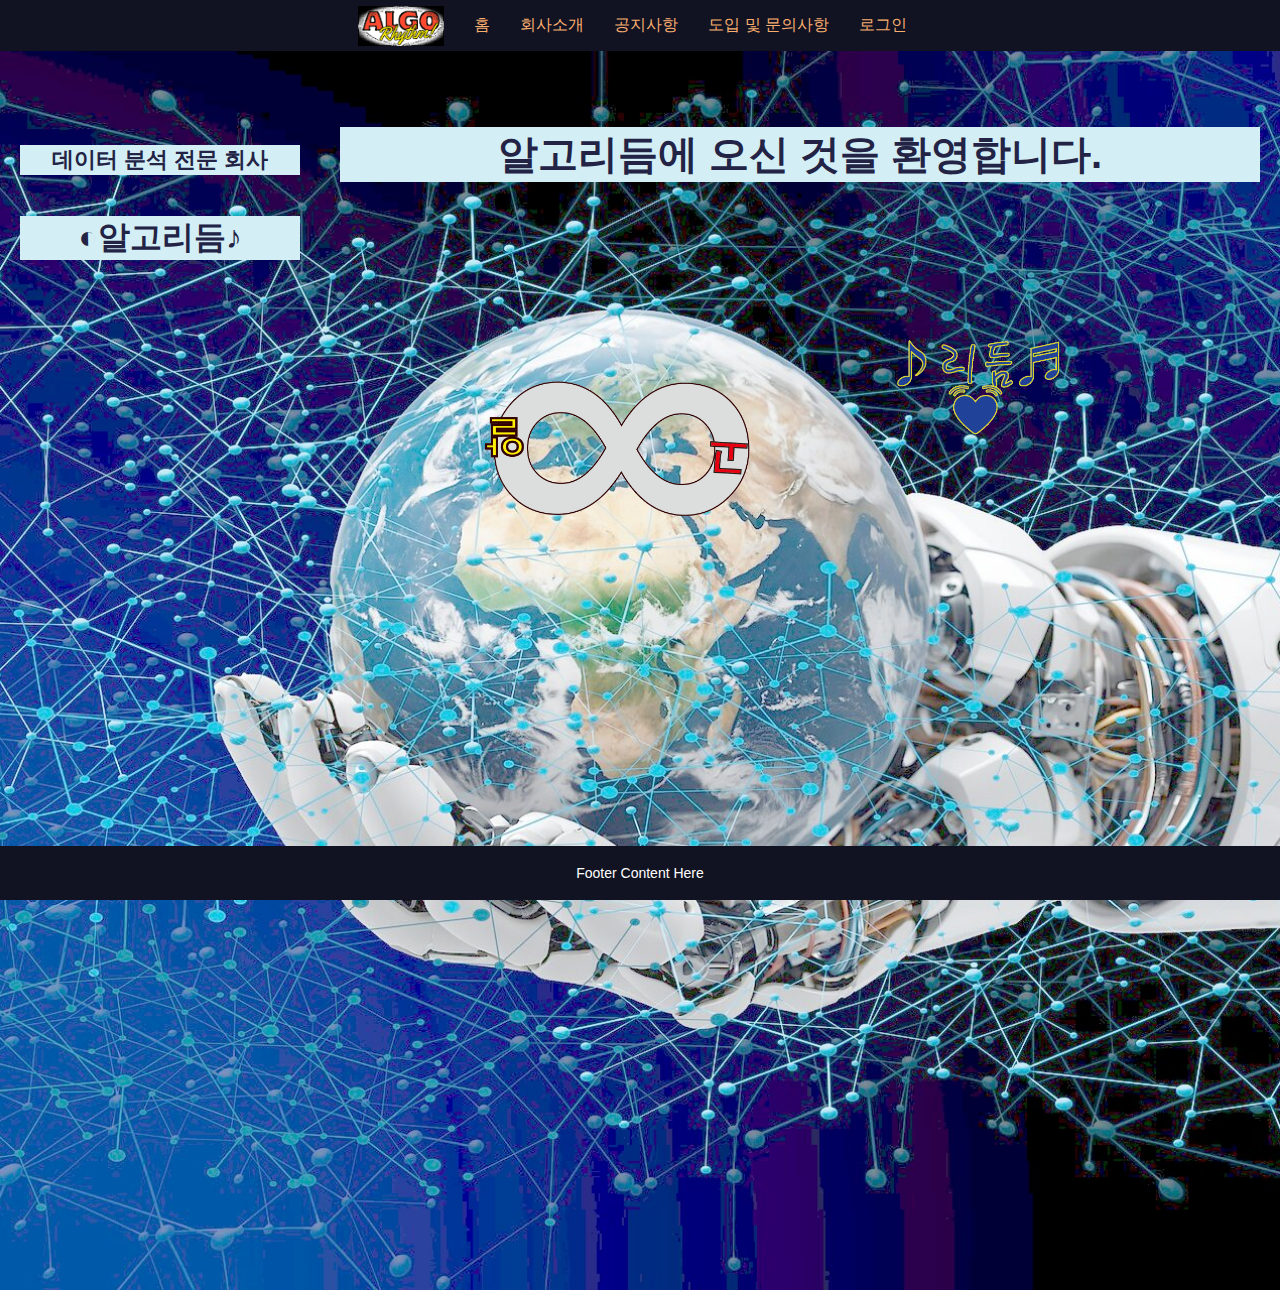
<file: algo/index.html>
<!DOCTYPE html>
<html lang="en">
<head>
    <meta charset="UTF-8">
    <meta name="viewport" content="width=device-width, initial-scale=1.0">
    <meta name="description" content="Welcome to Algorithm, your go-to company for data analysis solutions.">
    <title>Algorithm Main Page</title>
    <link rel="icon" href="favicon.ico" type="image/x-icon">
    <link rel="stylesheet" href="styles.css">
</head>
<body>
    <header class="navbar" role="navigation">
        <img src="logo.png" alt="Algorithm Logo" class="logo">
        <a href="#home" aria-label="Home" id="home-link">홈</a>
        <a href="#company" aria-label="Company Introduction" id="company-link">회사소개</a>
        <a href="#notices" aria-label="Notices" id="notices-link">공지사항</a>
        <a href="#inquiries" aria-label="Introduction & Inquiries" id="inquiries-link">도입 및 문의사항</a>
        <a href="#login" aria-label="Login" id="login-link">로그인</a>
    </header>
    <div class="container">
        <div class="left" id="left-panel">
            <!-- Content will be inserted here by JavaScript -->
        </div>
        <div class="right" id="right-panel">
            <!-- Default content will be inserted here by JavaScript -->
        </div>
    </div>
    <footer class="trailer">
        <p>Footer Content Here</p>
    </footer>
    
    <script src="scripts.js"></script>
</body>
</html>
</file>
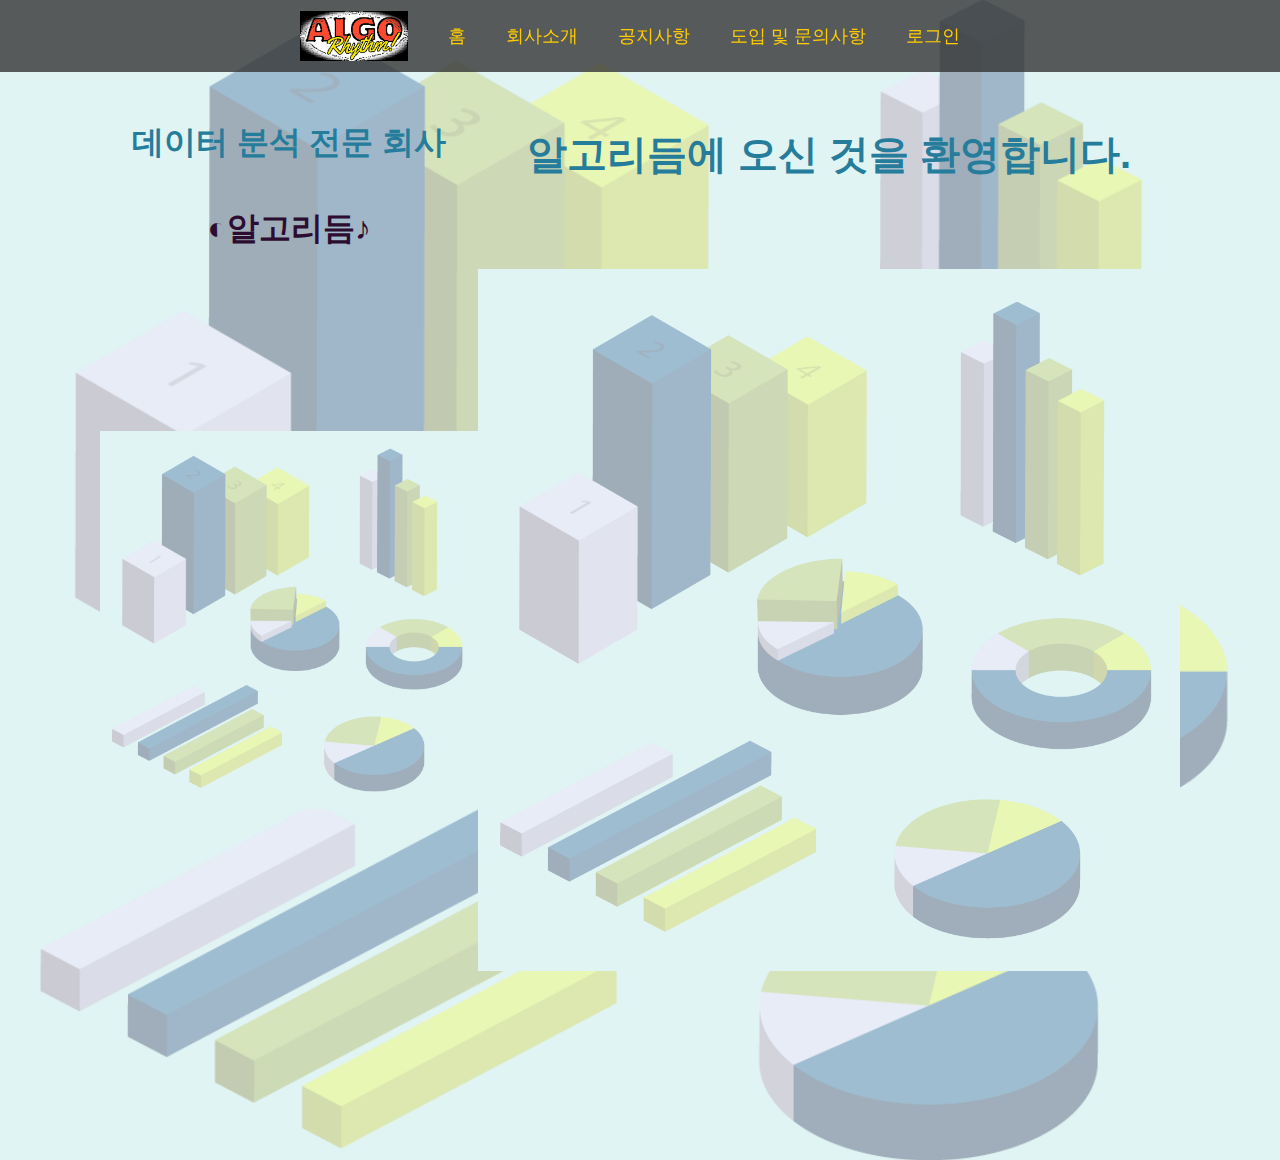
<file: main.html>
<!DOCTYPE html>
<html lang="en">
<head>
    <meta charset="UTF-8">
    <meta name="viewport" content="width=device-width, initial-scale=1.0">
    <meta name="description" content="Welcome to Algorithm, your go-to company for data analysis solutions.">
    <title>main</title>
    <link rel="icon" href="favicon.ico" type="image/x-icon">
    <style>
        body {
            margin: 0;
            font-family: Arial, sans-serif;
            text-align: center;
            background-image: url('chart01.png');
            background-size: cover;
            background-position: center;
            background-repeat: no-repeat;
            padding-top: 60px;
            font-size: 18px;
        }

        .navbar {
            background-color: rgba(51, 51, 51, 0.8);
            overflow: hidden;
            padding: 10px 0;
            color: #fff;
            margin-bottom: 20px;
            display: flex;
            align-items: center;
            justify-content: center;
            position: fixed;
            width: 100%;
            top: 0;
            z-index: 1000;
            transition: transform 0.3s ease;
        }

        .navbar.hidden {
            transform: translateY(-100%);
        }

        .navbar .logo {
            height: 50px;
            margin-right: 20px;
        }

        .navbar a {
            display: inline-block;
            color: #ffcc00;
            text-align: center;
            padding: 14px 20px;
            text-decoration: none;
            transition: background-color 0.3s ease, color 0.3s ease;
            position: relative;
        }

        .navbar a:hover {
            background-color: #575757;
            color: #ffffff;
        }

        .navbar a.active {
            background-color: #575757;
            color: #ffffff;
        }

        .container {
            display: flex;
            width: 100%;
            max-width: 1080px;
            margin: 0 auto;
            box-sizing: border-box;
            overflow: hidden;
            position: relative;
        }

        .left, .right {
            box-sizing: border-box;
            padding: 20px;
            background-image: url('chart01.png');
            background-position: center;
            background-repeat: no-repeat;
            background-size: 100% auto;
            position: relative;
            display: flex;
            flex-direction: column;
        }

        .left {
            flex: 0 0 35%;
            height: 1080px;
            margin-top: 20px;
            text-align: center;
        }

        .right {
            flex: 0 0 65%;
            height: 1080px;
            margin-top: 20px;
            text-align: center;
        }

        .company {
            font-size: 32px;
            color: #267d9b;
            margin-bottom: 20px;
        }

        .moving-text {
            display: inline-block;
            font-size: 32px;
            color: #2c0c30;
            animation: slideLeftRight 3s infinite alternate;
        }

        .right h1 {
            font-size: 40px;
            color: #267d9b;
        }

        @keyframes slideLeftRight {
            0% { transform: translateX(0); }
            50% { transform: translateX(15px); }
            100% { transform: translateX(0); }
        }

        @media (max-width: 768px) {
            .navbar a {
                display: block;
                text-align: center;
            }
            .container {
                flex-direction: column;
            }
            .left, .right {
                flex: 1 1 auto;
                width: 100%;
                height: auto;
                margin-top: 10px;
            }
        }

        .hidden {
            display: none;
        }

        .auth-buttons, .info-buttons {
            display: flex;
            flex-direction: column;
            margin-top: 20px;
        }

        .auth-buttons button, .info-buttons button {
            padding: 10px;
            margin: 5px;
            border: none;
            border-radius: 4px;
            background-color: #267d9b;
            color: white;
            cursor: pointer;
            font-size: 18px;
        }

        .auth-buttons button:hover, .info-buttons button:hover {
            background-color: #1f5e74;
        }

        .form-container {
            background: rgba(255, 255, 255, 0.8);
            border-radius: 8px;
            box-shadow: 0 2px 4px rgba(0, 0, 0, 0.2);
            padding: 20px;
            margin-top: 20px;
            width: 80%;
            max-width: 400px;
            margin-left: auto;
            margin-right: auto;
        }

        .form-container form {
            display: flex;
            flex-direction: column;
        }

        .form-container label {
            margin-top: 10px;
            text-align: left;
        }

        .form-container input {
            padding: 10px;
            margin-top: 5px;
            border: 1px solid #ccc;
            border-radius: 4px;
        }

        .form-container button {
            margin-top: 20px;
            padding: 10px;
            border: none;
            border-radius: 4px;
            background-color: #267d9b;
            color: white;
            cursor: pointer;
        }

        .form-container button:hover {
            background-color: #1f5e74;
        }
    </style>
</head>
<body>
    <header class="navbar" role="navigation">
        <img src="logo.png" alt="Algorithm Logo" class="logo">
        <a href="#home" aria-label="Home" id="home-link">홈</a>
        <a href="#company" aria-label="Company Introduction" id="company-link">회사소개</a>
        <a href="#notices" aria-label="Notices" id="notices-link">공지사항</a>
        <a href="#inquiries" aria-label="Introduction & Inquiries" id="inquiries-link">도입 및 문의사항</a>
        <a href="#login" aria-label="Login" id="login-link">로그인</a>
    </header>
    <div class="container">
        <div class="left" id="left-panel">
            <!-- Content will be inserted here by JavaScript -->
        </div>
        <div class="right" id="right-panel">
            <!-- Default content will be inserted here by JavaScript -->
        </div>
    </div>

    <script>
        document.addEventListener('DOMContentLoaded', () => {
            const loginLink = document.getElementById('login-link');
            const companyLink = document.getElementById('company-link');
            const homeLink = document.getElementById('home-link');
            const leftPanel = document.getElementById('left-panel');
            const rightPanel = document.getElementById('right-panel');

            function showLoginSignup() {
                leftPanel.innerHTML = `
                    <div class="auth-buttons">
                        <button id="show-login">로그인</button>
                        <button id="show-signup">회원 가입</button>
                    </div>
                `;
                document.getElementById('show-login').addEventListener('click', () => {
                    rightPanel.innerHTML = `
                        <div class="form-container">
                            <h2>로그인</h2>
                            <form>
                                <label for="login-ID">아이디:</label>
                                <input type="text" id="login-ID" name="ID" required>
                                <label for="login-password">비밀번호:</label>
                                <input type="password" id="login-password" name="password" required>
                                <button type="submit">로그인</button>
                            </form>
                        </div>
                    `;
                });

                document.getElementById('show-signup').addEventListener('click', () => {
                    rightPanel.innerHTML = `
                        <div class="form-container">
                            <h2>회원 가입</h2>
                            <form>
                                <label for="signup-ID">아이디(필수사항):</label>
                                <input type="text" id="signup-ID" name="ID" required>
                                <label for="signup-password">비밀번호(필수사항):</label>
                                <input type="password" id="signup-password" name="password" required>
                                <label for="signup-password-confirm">비밀번호 확인(필수사항):</label>
                                <input type="password" id="signup-password-confirm" name="password-confirm" required>
                                <label for="signup-name">이름(필수사항):</label>
                                <input type="text" id="signup-name" name="name" required>
                                <label for="signup-email">이메일(필수사항):</label>
                                <input type="email" id="signup-email" name="email" required>
                                <label for="signup-phone">전화번호(필수사항):</label>
                                <input type="tel" id="signup-phone" name="phone" required>
                                <label for="signup-organization">소속기관명(필수사항):</label>
                                <input type="text" id="signup-organization" name="organization" required>
                                <label for="signup-department">부서:</label>
                                <input type="text" id="signup-department" name="department">
                                <label for="signup-position">직위:</label>
                                <input type="text" id="signup-position" name="position">
                                <button type="submit">회원 가입</button>
                            </form>
                        </div>
                    `;
                });
            }

            function showCompanyInfo() {
                leftPanel.innerHTML = `
                    <div class="info-buttons">
                        <button id="show-company-info">회사소개</button>
                        <button id="show-case-studies">분석사례</button>
                    </div>
                `;
                document.getElementById('show-company-info').addEventListener('click', () => {
                    rightPanel.innerHTML = `
                        <h1>회사소개</h1>
                        <p>여기에 회사소개 내용이 들어갑니다.</p>
                    `;
                });

                document.getElementById('show-case-studies').addEventListener('click', () => {
                    rightPanel.innerHTML = `
                        <div class="case-study-buttons">
                            <button id="case-study-heat-treatment">열처리</button>
                            <button id="case-study-casting">주조</button>
                        </div>
                        <div id="case-study-content" class="case-study-content"></div>
                    `;
                    document.getElementById('case-study-heat-treatment').addEventListener('click', () => {
                        document.getElementById('case-study-content').innerHTML = `
                            <h2>열처리</h2>
                            <p>여기에 열처리에 대한 분석사례 내용이 들어갑니다.</p>
                        `;
                    });

                    document.getElementById('case-study-casting').addEventListener('click', () => {
                        document.getElementById('case-study-content').innerHTML = `
                            <h2>주조</h2>
                            <p>여기에 주조에 대한 분석사례 내용이 들어갑니다.</p>
                        `;
                    });
                });
            }

            function resetToHome() {
                leftPanel.innerHTML = `
                    <h1 class="company">데이터 분석 전문 회사</h1>
                    <h1 class="moving-text">◐알고리듬♪</h1>
                `;
                rightPanel.innerHTML = `
                    <h1>알고리듬에 오신 것을 환영합니다.</h1>
                `;
            }

            loginLink.addEventListener('click', (event) => {
                event.preventDefault();
                resetToHome(); // Clear any other content
                showLoginSignup();
            });

            companyLink.addEventListener('click', (event) => {
                event.preventDefault();
                resetToHome(); // Clear any other content
                showCompanyInfo();
            });

            homeLink.addEventListener('click', (event) => {
                event.preventDefault();
                resetToHome();
            });

            // Show home content by default on page load
            resetToHome();
        });
    </script>
</body>
</html>
</file>
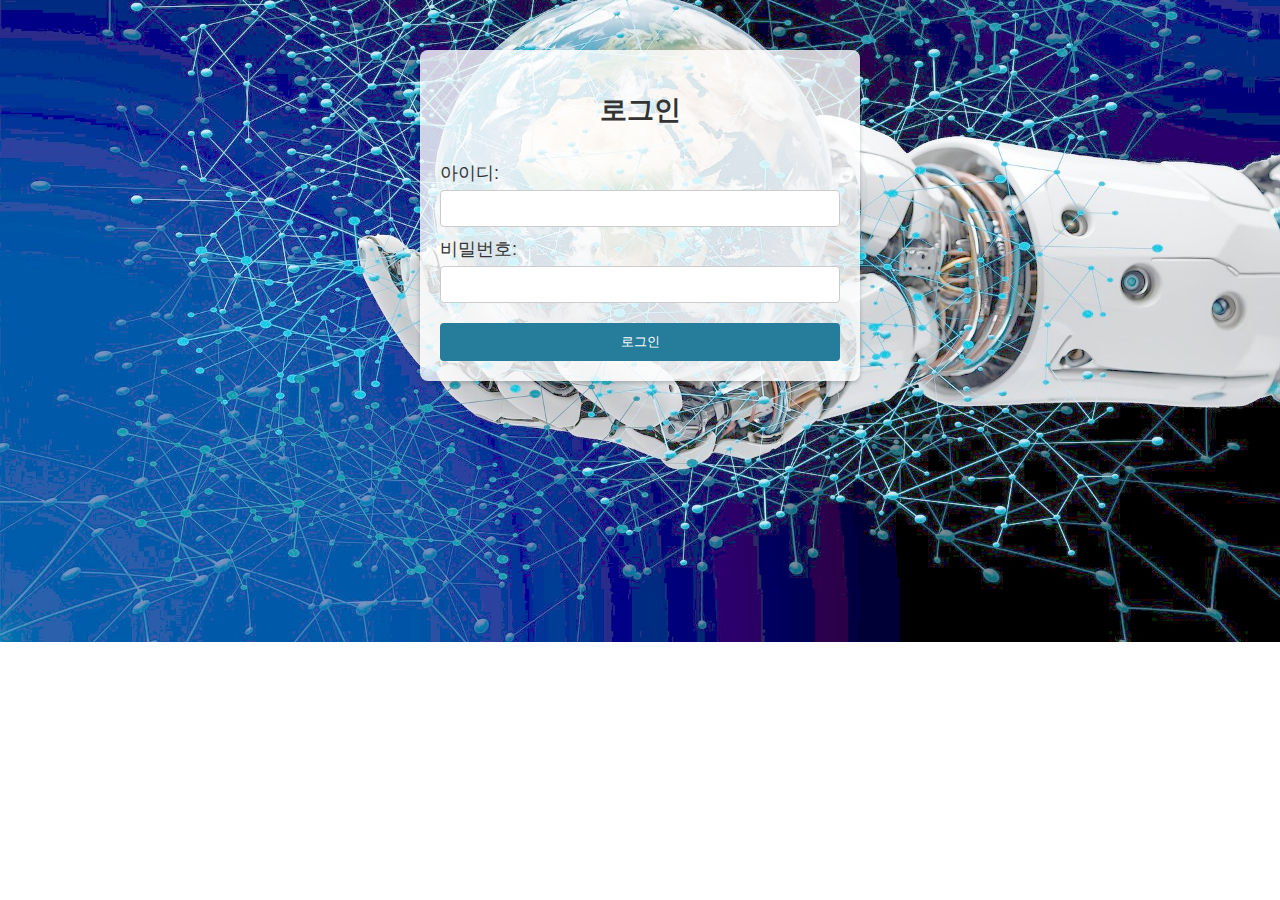
<file: algo/login.html>
<!DOCTYPE html>
<html lang="en">
<head>
    <meta charset="UTF-8">
    <meta name="viewport" content="width=device-width, initial-scale=1.0">
    <title>Login</title>
    <link rel="stylesheet" href="styles.css">
</head>
<body>
    <div class="form-container">
        <h2>로그인</h2>
        <form action="loginAction.jsp" method="post">
            <label for="login-ID">아이디:</label>
            <input type="text" id="login-ID" name="ID" required>
            <label for="login-password">비밀번호:</label>
            <input type="password" id="login-password" name="password" required>
            <button type="submit">로그인</button>
        </form>
    </div>
</body>
</html>
</file>
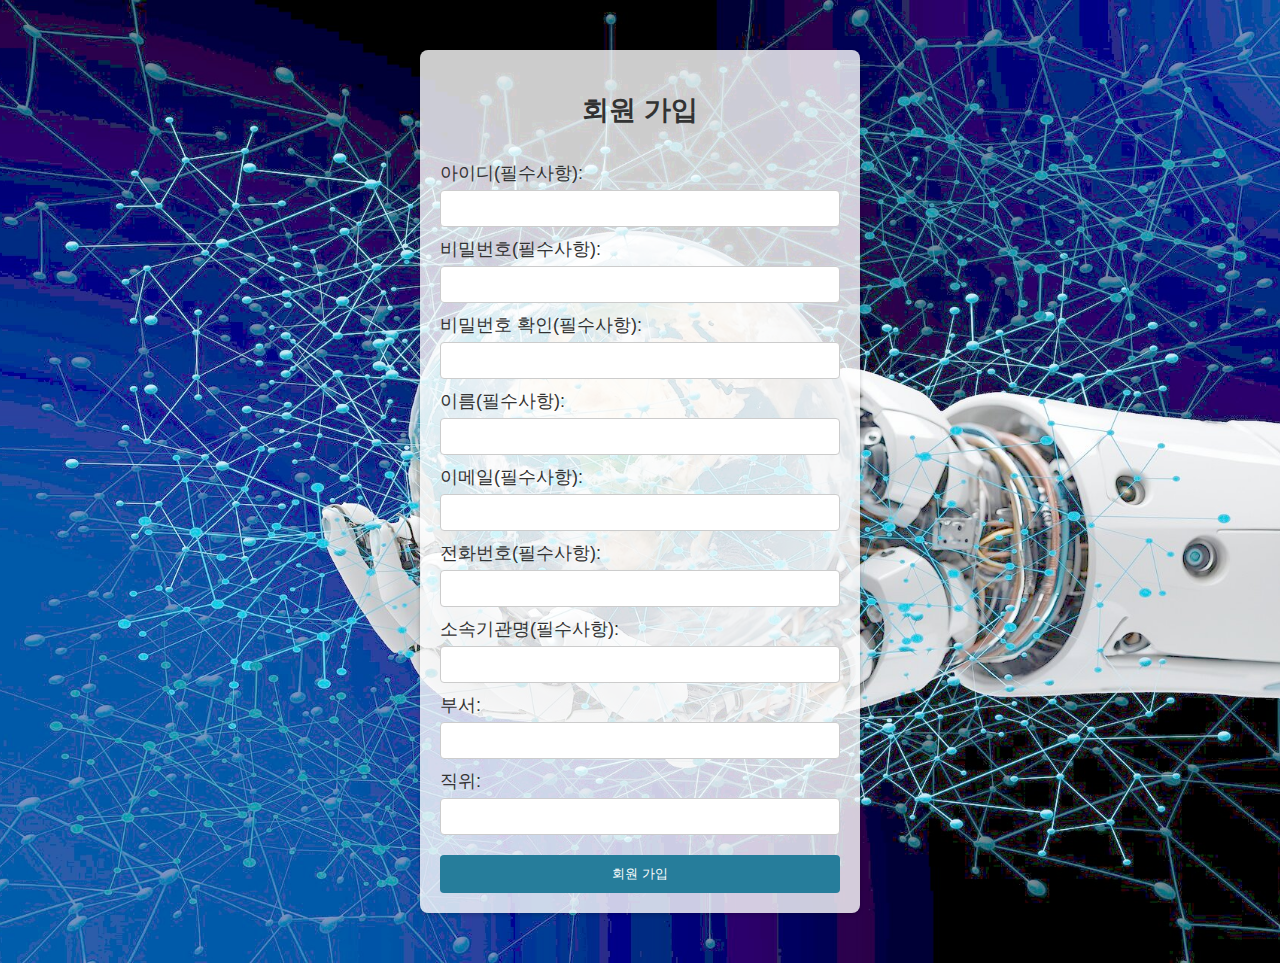
<file: algo/signup.html>
<!DOCTYPE html>
<html lang="en">
<head>
    <meta charset="UTF-8">
    <meta name="viewport" content="width=device-width, initial-scale=1.0">
    <title>회원 가입</title>
    <link rel="stylesheet" href="styles.css">
</head>
<body>
    <div class="form-container">
        <h2>회원 가입</h2>
        <form action="signupAction.jsp" method="post">
            <label for="signup-ID">아이디(필수사항):</label>
            <input type="text" id="signup-ID" name="ID" required>
            <label for="signup-password">비밀번호(필수사항):</label>
            <input type="password" id="signup-password" name="password" required>
            <label for="signup-password-confirm">비밀번호 확인(필수사항):</label>
            <input type="password" id="signup-password-confirm" name="password-confirm" required>
            <label for="signup-name">이름(필수사항):</label>
            <input type="text" id="signup-name" name="name" required>
            <label for="signup-email">이메일(필수사항):</label>
            <input type="email" id="signup-email" name="email" required>
            <label for="signup-phone">전화번호(필수사항):</label>
            <input type="tel" id="signup-phone" name="phone" required>
            <label for="signup-organization">소속기관명(필수사항):</label>
            <input type="text" id="signup-organization" name="organization" required>
            <label for="signup-department">부서:</label>
            <input type="text" id="signup-department" name="department">
            <label for="signup-position">직위:</label>
            <input type="text" id="signup-position" name="position">
            <button type="submit">회원 가입</button>
        </form>
    </div>
</body>
</html>
</file>
<file: algo/styles.css>
/* General body styling */
body {
    margin: 0;
    font-family: Arial, sans-serif;
    text-align: center;
    background-image: url('chart01.jpg');
    background-size: cover;
    background-position: center;
    background-repeat: no-repeat;
    padding-top: 50px; /* Adjust for new height of the navbar */
    padding-bottom: 50px; /* Adjust for new height of the footer */
    font-size: 18px;
    color: #333; /* Improved text color for readability */
}

/* Navigation bar styling */
.navbar {
    background-color: #111322;
    overflow: hidden;
    padding: 5px 0; /* Reduced padding */
    color: #fff;
    display: flex;
    align-items: center;
    justify-content: center;
    position: fixed;
    width: 100%;
    top: 0;
    z-index: 1000;
    transition: transform 0.3s ease;
}

.navbar.hidden {
    transform: translateY(-100%);
}

.navbar .logo {
    height: 40px; /* Reduced logo height */
    margin-right: 15px; /* Reduced margin */
}

.navbar a {
    display: inline-block;
    color: #faae6f;
    text-align: center;
    padding: 10px 15px; /* Reduced padding */
    text-decoration: none;
    transition: background-color 0.3s ease, color 0.3s ease;
    position: relative;
    font-size: 16px; /* Reduced font size */
}

.navbar a:hover, .navbar a.active {
    background-color: #575757;
    color: #ffffff;
}

/* Main content container */
.container {
    display: flex;
    width: 100%;
    max-width: 1600px;
    margin: 0 auto;
    box-sizing: border-box;
    overflow: hidden;
    position: relative;
    padding-top: 50px; /* Space for content below navbar */
    padding-bottom: 50px; /* Height of the footer */
}

/* Left and right panels */
.left, .right {
    box-sizing: border-box;
    padding: 20px;
   
    background-position: center;
    background-repeat: no-repeat;
    background-size: 100% auto;
    position: relative;
    display: flex;
    flex-direction: column;
}

.left {
    flex: 0 0 25%;
    height: 1080px;
    margin-top: 10px;
    text-align: center;
}

.right {
    flex: 0 0 75%;
    height: 1080px;
    margin-top: 0px;
    padding-top: 0px;
    text-align: center;
}

.company {
    font-size: 22px;
    color: #222345;
    background-color: #D3eef5 ;
    margin-bottom: 20px;
}

.moving-text {
    display: inline-block;
    font-size: 32px;
    color: #222345;
    background-color: #D3eef5 ;
    animation: slideLeftRight 3s infinite alternate;
}

.right h1 {
    font-size: 40px;
    color: #222345;
    background-color: #D3eef5 ;
}

@keyframes slideLeftRight {
    0% { transform: translateX(0); }
    50% { transform: translateX(15px); }
    100% { transform: translateX(0); }
}

/* Responsive design adjustments */
@media (max-width: 768px) {
    .navbar a {
        display: block;
        text-align: center;
    }
    .container {
        flex-direction: column;
        padding-top: 60px;
    }
    .left, .right {
        flex: 1 1 auto;
        width: 100%;
        height: auto;
        margin-top: 5px;
    }
}

/* Hidden class for elements */
.hidden {
    display: none;
}

/* Buttons styling */
.auth-buttons, .info-buttons {
    display: flex;
    flex-direction: column;
    margin-top: 20px;
}

.auth-buttons button, .info-buttons button {
    padding: 10px;
    margin: 5px;
    border: none;
    border-radius: 4px;
    background-color: #267d9b;
    color: white;
    cursor: pointer;
    font-size: 18px;
    transition: background-color 0.3s ease;
}

.auth-buttons button:hover, .info-buttons button:hover {
    background-color: #1f5e74;
}

/* Form container styling */
.form-container {
    background: rgba(255, 255, 255, 0.8);
    border-radius: 8px;
    box-shadow: 0 2px 4px rgba(0, 0, 0, 0.2);
    padding: 20px;
    margin-top: 0px;
    width: 80%;
    max-width: 400px;
    margin-left: auto;
    margin-right: auto;
}

.form-container form {
    display: flex;
    flex-direction: column;
}

.form-container label {
    margin-top: 10px;
    text-align: left;
}

.form-container input {
    padding: 10px;
    margin-top: 5px;
    border: 1px solid #ccc;
    border-radius: 4px;
    outline: none; /* Removes default focus outline */
}

.form-container input:focus {
    border-color: #267d9b; /* Focus border color */
}

.form-container button {
    margin-top: 20px;
    padding: 10px;
    border: none;
    border-radius: 4px;
    background-color: #267d9b;
    color: white;
    cursor: pointer;
    transition: background-color 0.3s ease;
}

.form-container button:hover {
    background-color: #1f5e74;
}

/* CSS for the right panel */
.image-container {
    display: flex;
    justify-content: center; /* Center images horizontally */
    align-items: center;     /* Center images vertically */
    gap: 0px;               /* Space between images */
    margin-top: 10px;        /* Space above the image container */
}

.gif-image {
    
    width: 40%;  
    object-fit: cover; /* Ensures the GIFs fit within the specified dimensions */
}


/* Footer styling */
.trailer {
    position: fixed;
    bottom: 0;
    left: 0;
    width: 100%;
    background-color: #111322;
    color: #fff;
    text-align: center;
    padding: 5px 0; /* Reduced padding */
    z-index: 1000;
    font-size: 14px; /* Reduced font size */
}
</file>
